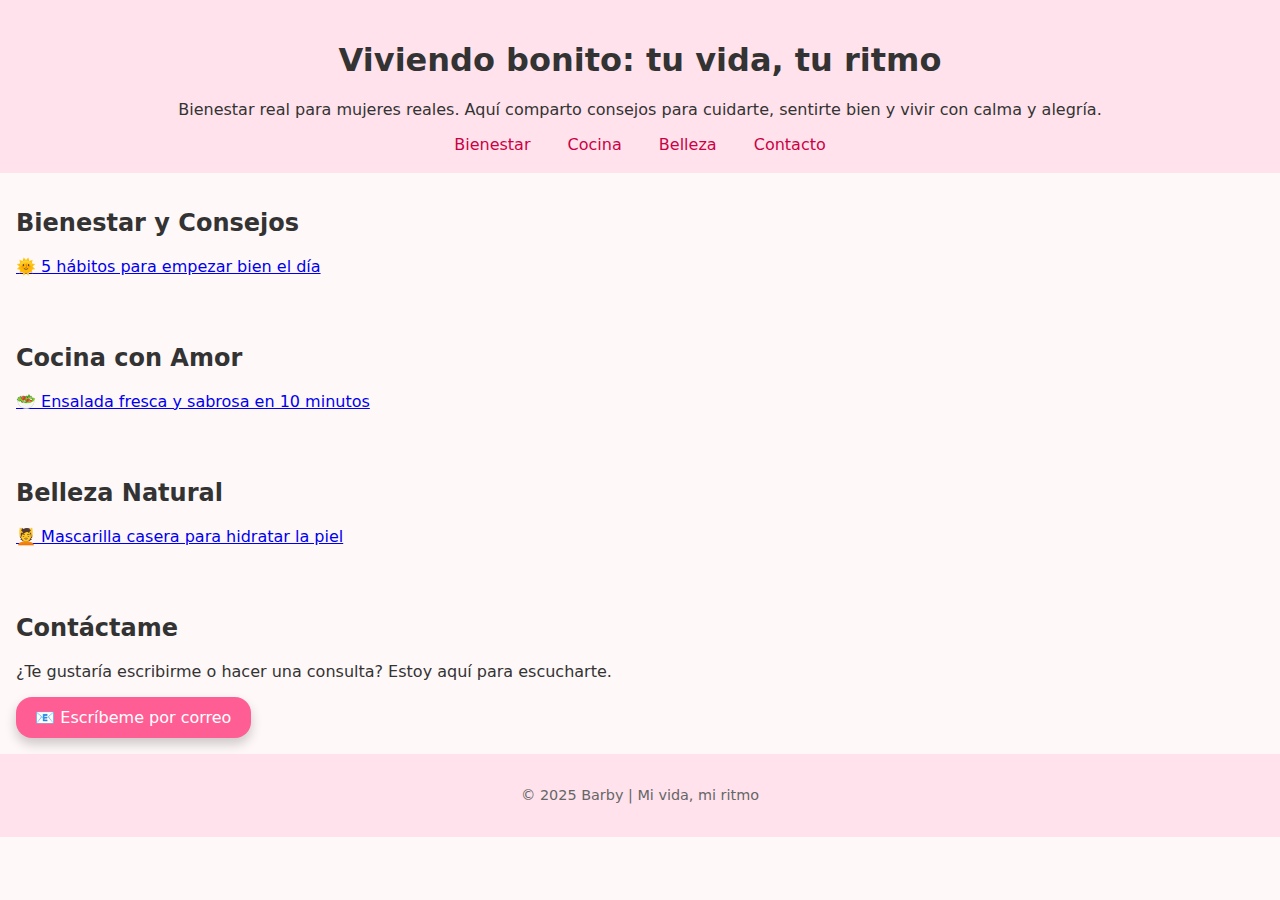
<file: index.html>
<!DOCTYPE html>
<html lang="es"><head><meta charset="UTF-8">
<title>Viviendo bonito: tu vida, tu ritmo</title>
<meta name="viewport" content="width=device-width, initial-scale=1.0">
<link rel="stylesheet" href="styles.css"></head>
<body><header><h1>Viviendo bonito: tu vida, tu ritmo</h1>
<p>Bienestar real para mujeres reales. Aquí comparto consejos para cuidarte, sentirte bien y vivir con calma y alegría.</p>
<nav><a href="#bienestar">Bienestar</a> <a href="#cocina">Cocina</a> <a href="#belleza">Belleza</a> <a href="#contacto">Contacto</a></nav>
</header>
<main>
<section id="bienestar" class="temas"><h2>Bienestar y Consejos</h2>
<ul>
<li><a href="articulos/motivacion-fitness.html">🌞 5 hábitos para empezar bien el día</a></li>
</ul></section>
<section id="cocina" class="temas"><h2>Cocina con Amor</h2>
<ul>
<li><a href="articulos/ensalada-rapida.html">🥗 Ensalada fresca y sabrosa en 10 minutos</a></li>
</ul></section>
<section id="belleza" class="temas"><h2>Belleza Natural</h2>
<ul>
<li><a href="articulos/mascarilla-casera.html">💆 Mascarilla casera para hidratar la piel</a></li>
</ul></section>
<section id="contacto" class="temas"><h2>Contáctame</h2>
<p>¿Te gustaría escribirme o hacer una consulta? Estoy aquí para escucharte.</p>
<a class="boton" href="mailto:nellytrabj@gmail.com">📧 Escríbeme por correo</a>
</section>
</main>
<footer><p>&copy; 2025 Barby | Mi vida, mi ritmo</p></footer>
</body></html>
</file>
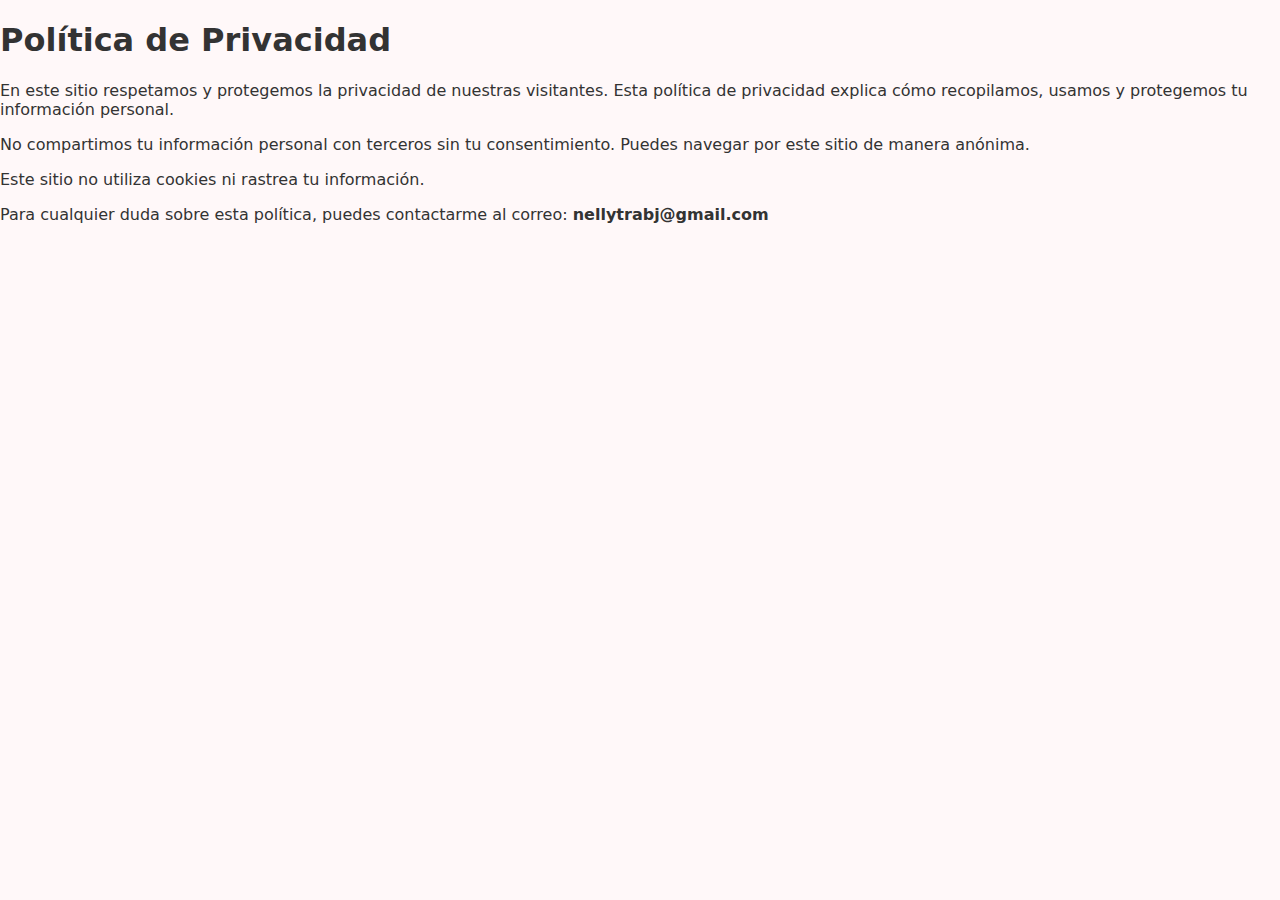
<file: politica-privacidad.html>
<!DOCTYPE html>
<html lang="es">
<head>
    <meta charset="UTF-8">
    <title>Política de Privacidad</title>
    <link rel="stylesheet" href="styles.css">
</head>
<body>
    <h1>Política de Privacidad</h1>
    <p>En este sitio respetamos y protegemos la privacidad de nuestras visitantes. Esta política de privacidad explica cómo recopilamos, usamos y protegemos tu información personal.</p>
    <p>No compartimos tu información personal con terceros sin tu consentimiento. Puedes navegar por este sitio de manera anónima.</p>
    <p>Este sitio no utiliza cookies ni rastrea tu información.</p>
    <p>Para cualquier duda sobre esta política, puedes contactarme al correo: <strong>nellytrabj@gmail.com</strong></p>
</body>
</html>
</file>
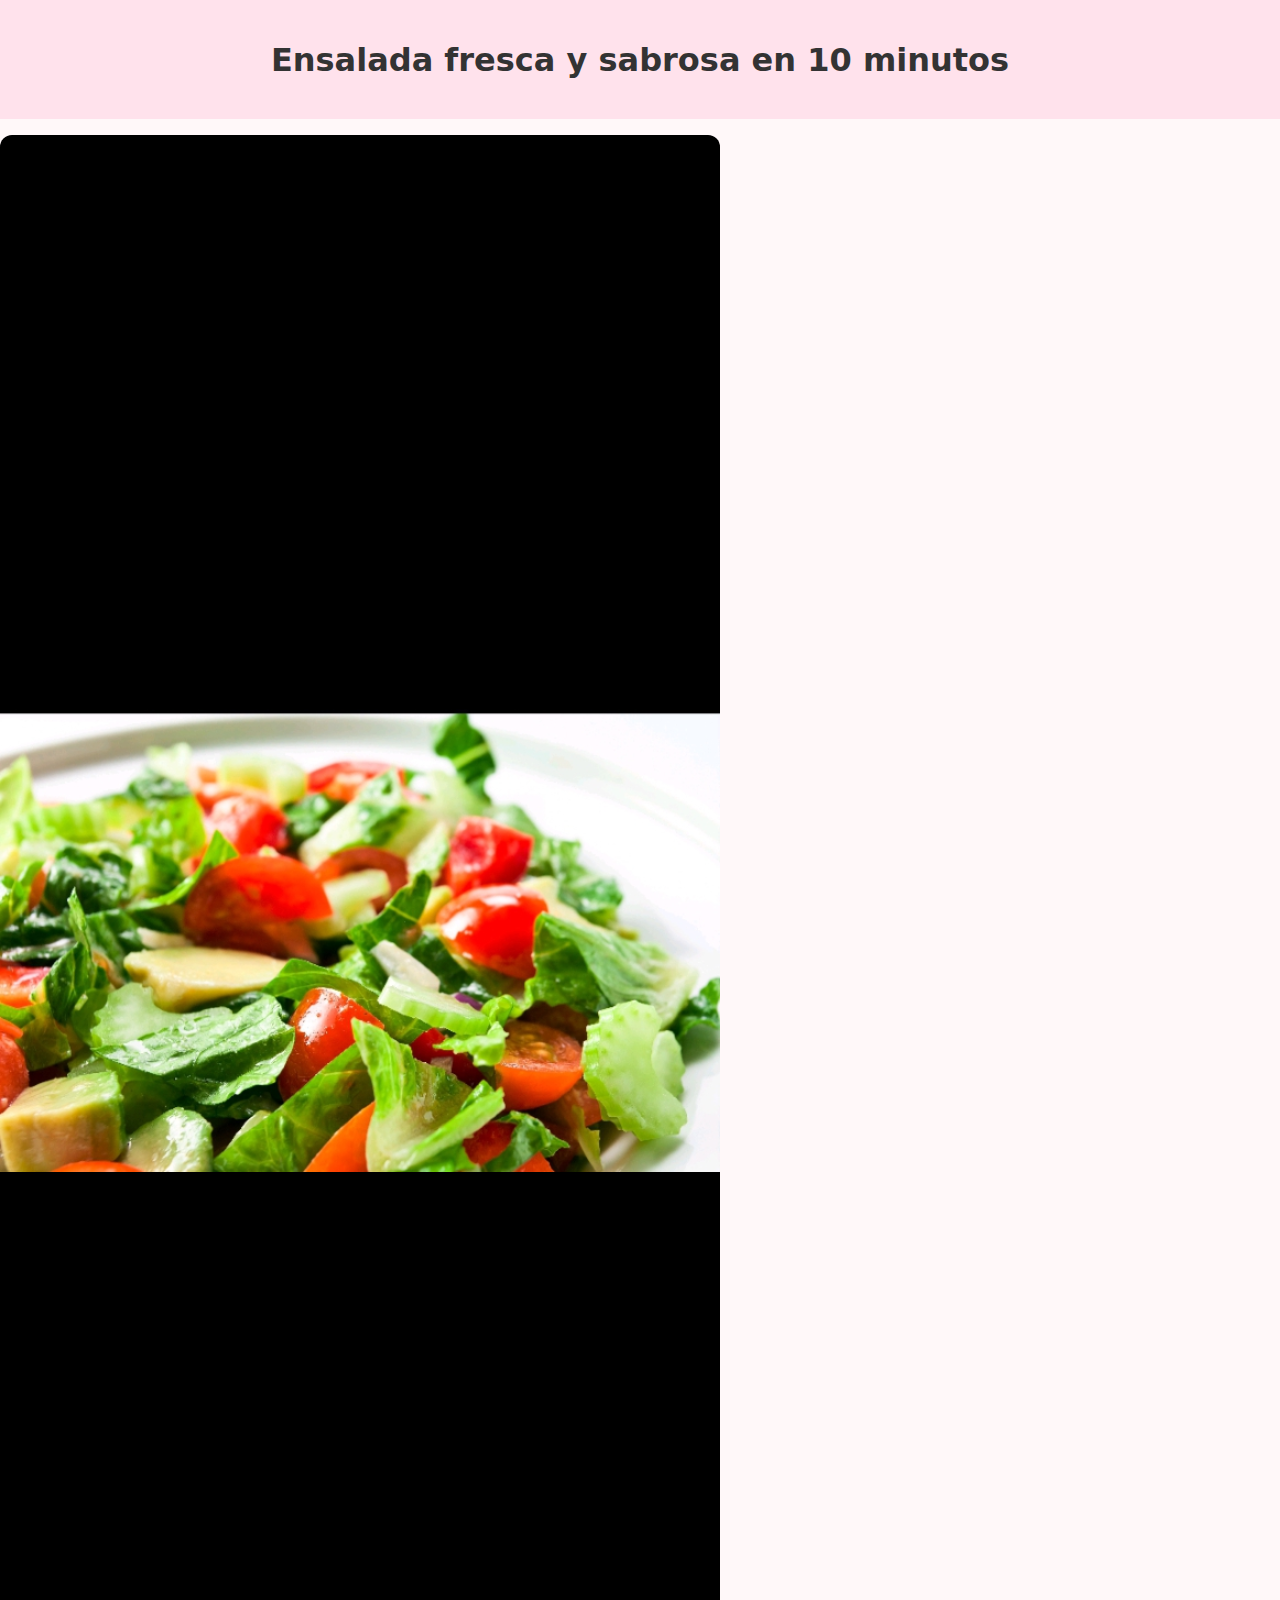
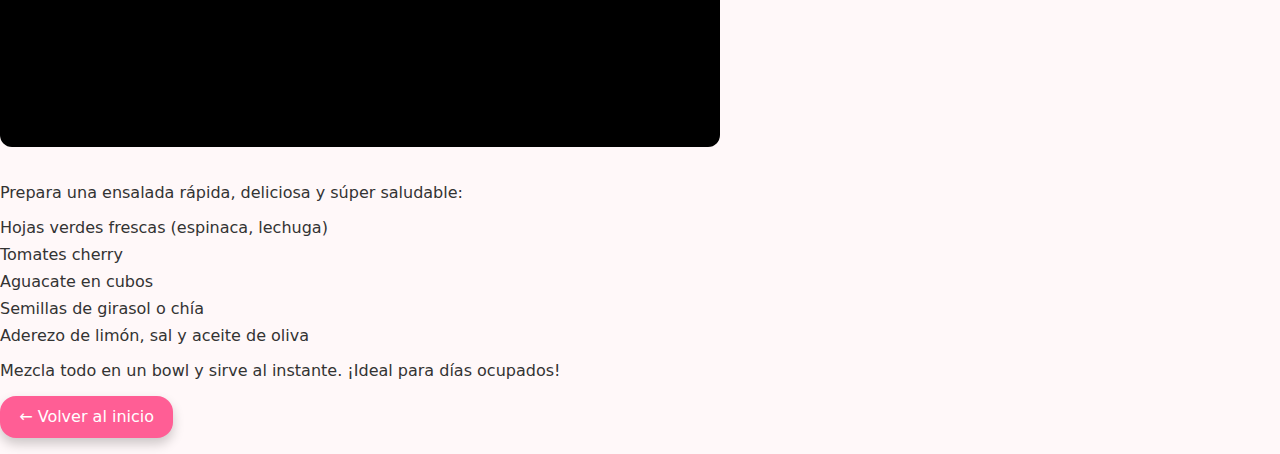
<file: articulos/ensalada-rapida.html>
<!DOCTYPE html>
<html lang="es"><head><meta charset="UTF-8"><title>Ensalada fresca y sabrosa en 10 minutos</title>
<meta name="viewport" content="width=device-width, initial-scale=1.0">
<link rel="stylesheet" href="../styles.css"></head>
<body><header><h1>Ensalada fresca y sabrosa en 10 minutos</h1></header>
<main><img class="articulo-img" src="../imagenes/ensalada.jpg" alt="Ensalada fresca y sabrosa en 10 minutos">

<p>Prepara una ensalada rápida, deliciosa y súper saludable:</p>
<ul>
<li>Hojas verdes frescas (espinaca, lechuga)</li>
<li>Tomates cherry</li>
<li>Aguacate en cubos</li>
<li>Semillas de girasol o chía</li>
<li>Aderezo de limón, sal y aceite de oliva</li>
</ul>
<p>Mezcla todo en un bowl y sirve al instante. ¡Ideal para días ocupados!</p>
<p><a class="boton" href="../index.html">← Volver al inicio</a></p>
</main></body></html>
</file>
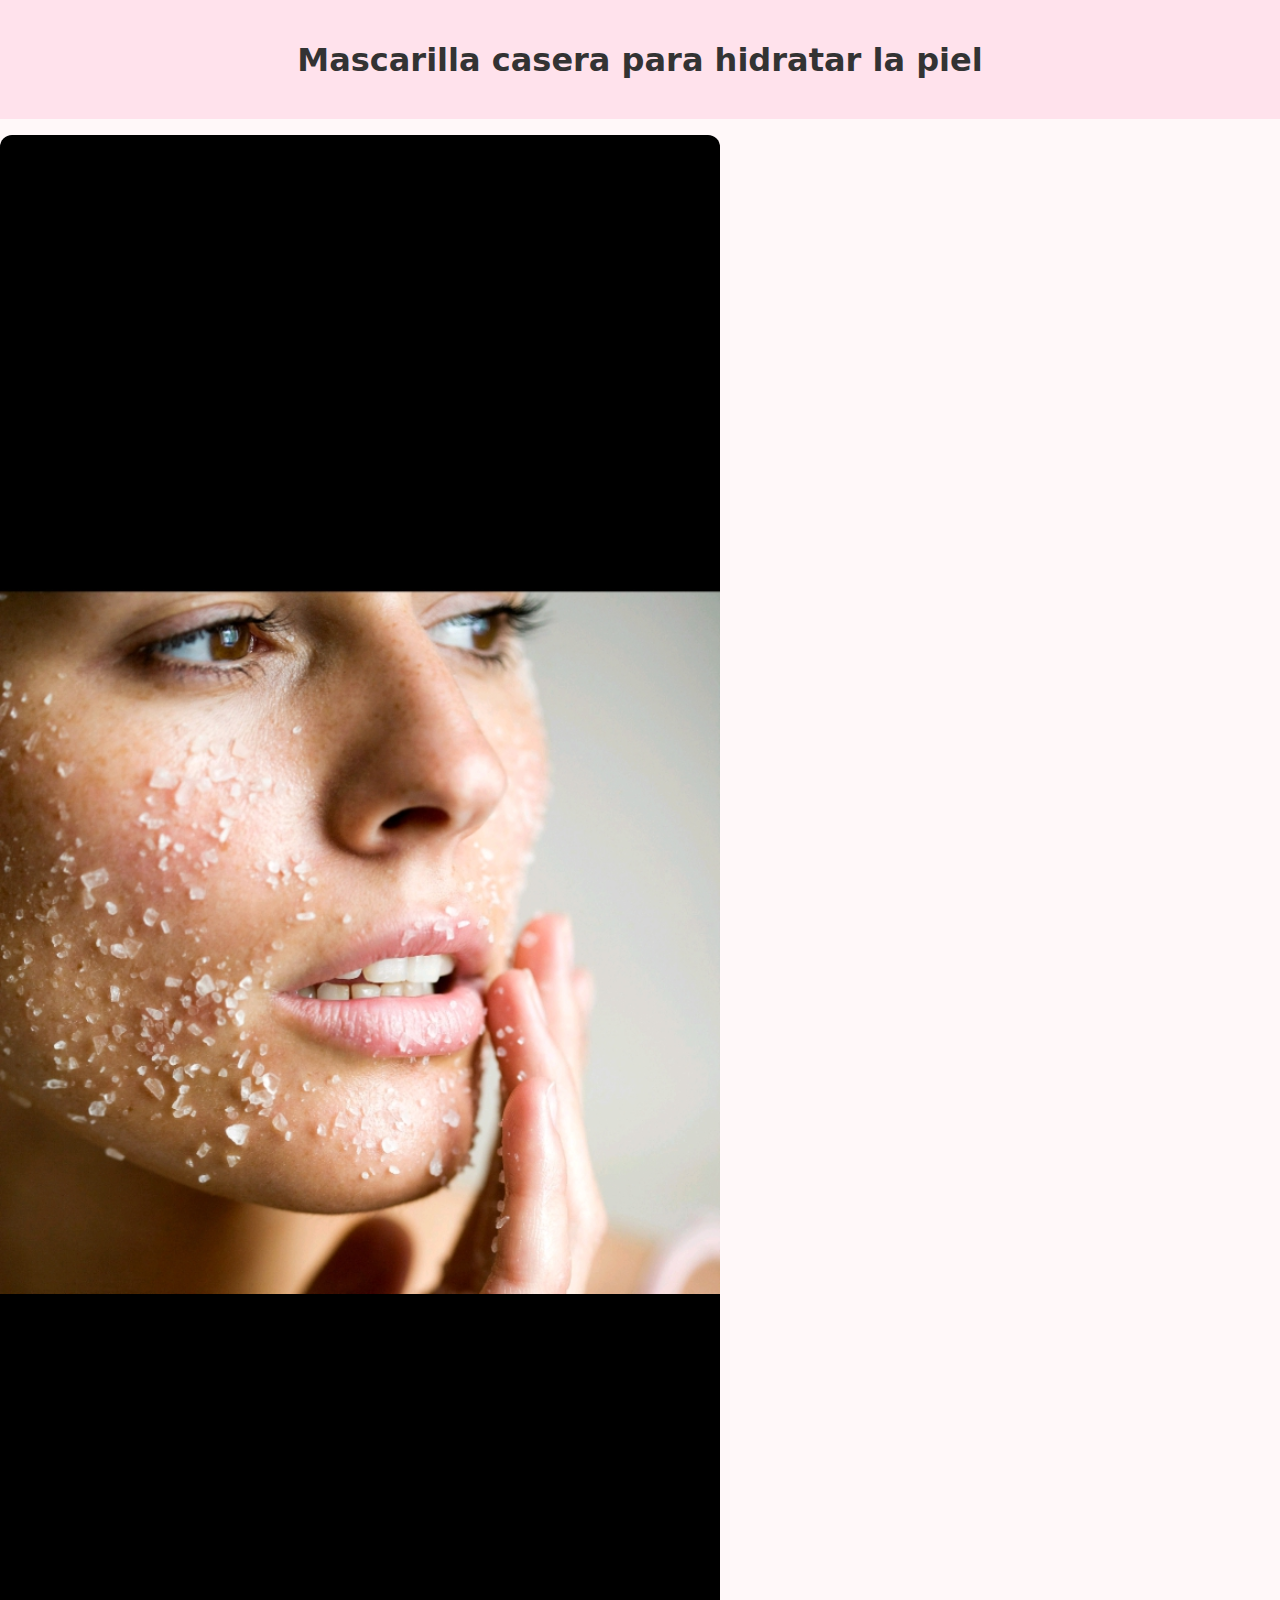
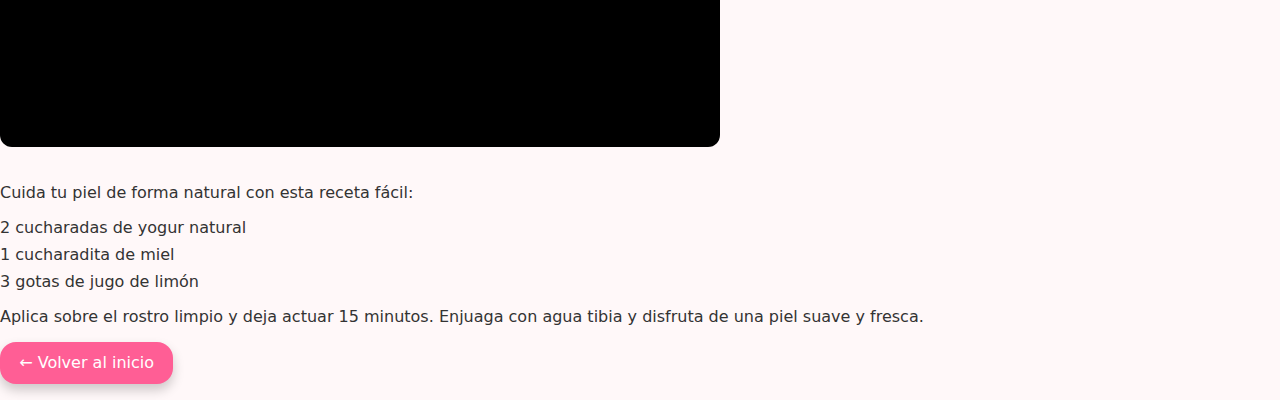
<file: articulos/mascarilla-casera.html>
<!DOCTYPE html>
<html lang="es"><head><meta charset="UTF-8"><title>Mascarilla casera para hidratar la piel</title>
<meta name="viewport" content="width=device-width, initial-scale=1.0">
<link rel="stylesheet" href="../styles.css"></head>
<body><header><h1>Mascarilla casera para hidratar la piel</h1></header>
<main><img class="articulo-img" src="../imagenes/mascarilla.jpg" alt="Mascarilla casera para hidratar la piel">

<p>Cuida tu piel de forma natural con esta receta fácil:</p>
<ul>
<li>2 cucharadas de yogur natural</li>
<li>1 cucharadita de miel</li>
<li>3 gotas de jugo de limón</li>
</ul>
<p>Aplica sobre el rostro limpio y deja actuar 15 minutos. Enjuaga con agua tibia y disfruta de una piel suave y fresca.</p>
<p><a class="boton" href="../index.html">← Volver al inicio</a></p>
</main></body></html>
</file>
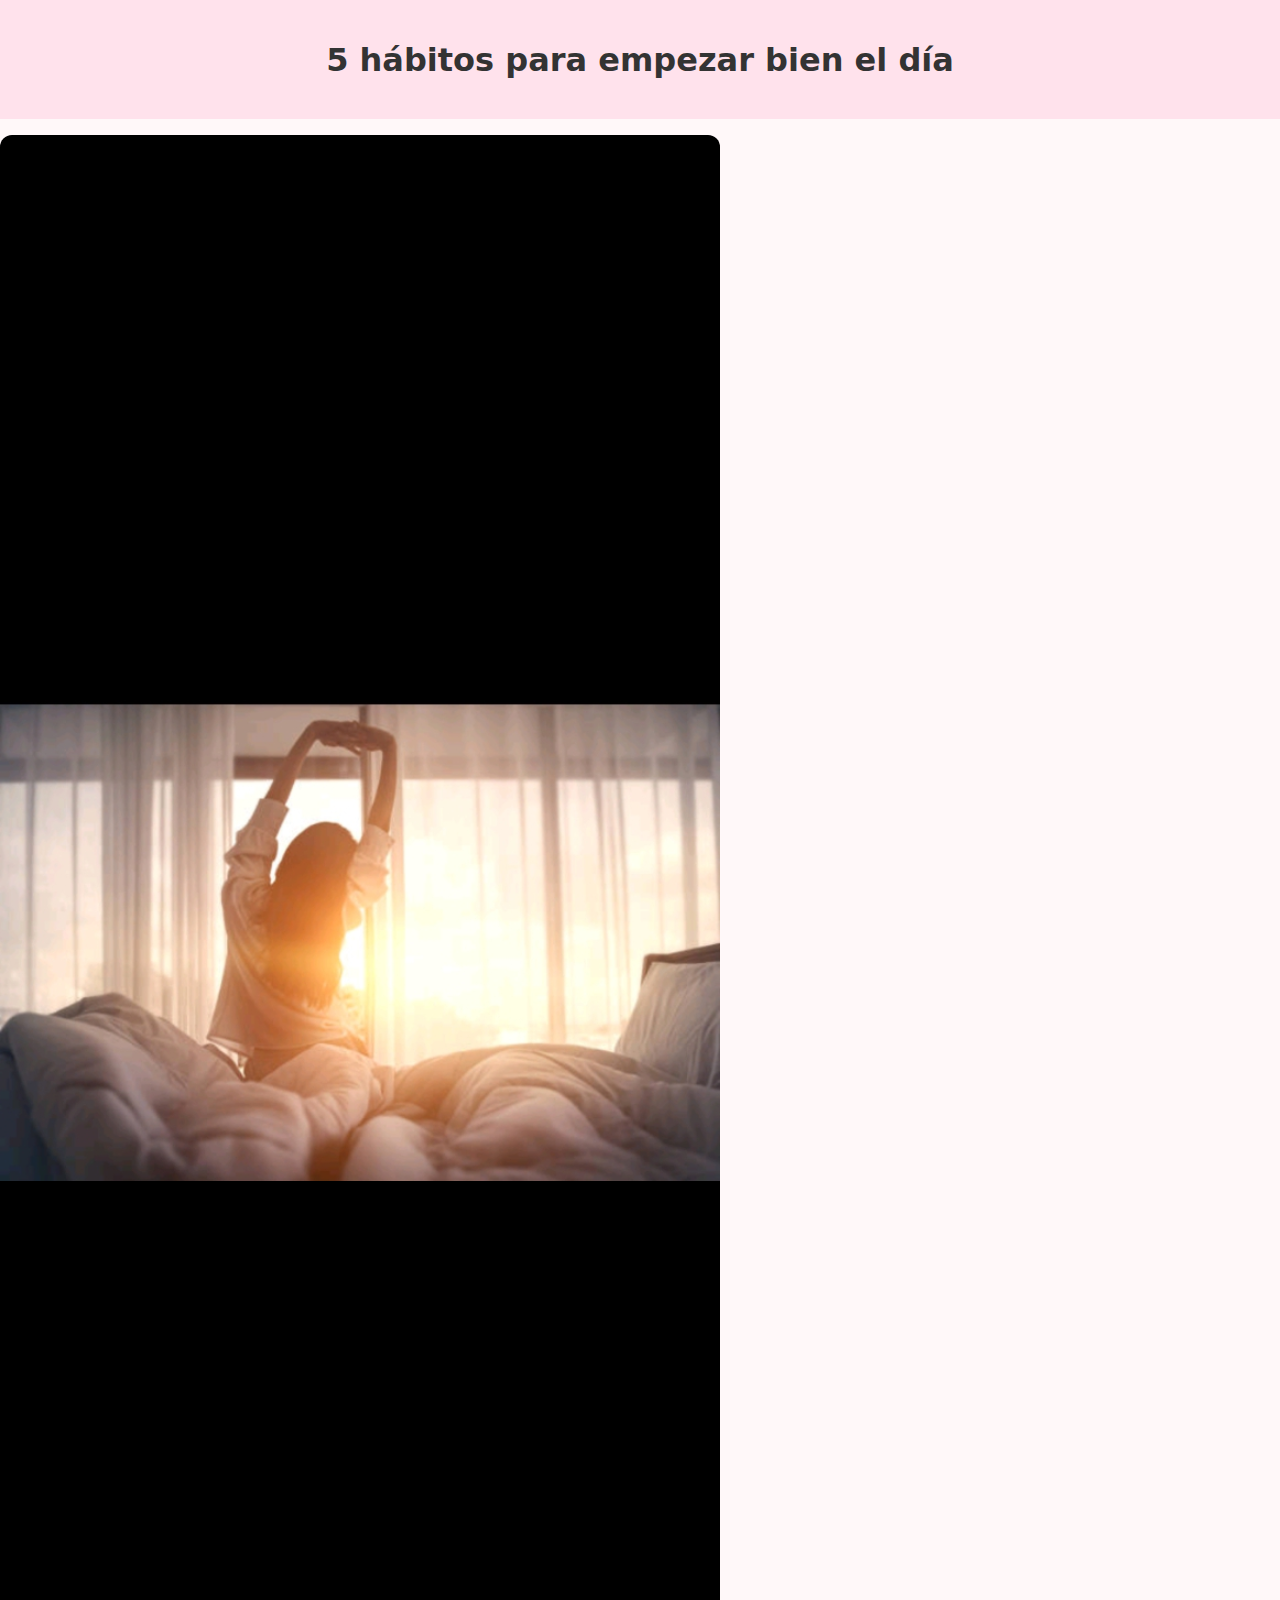
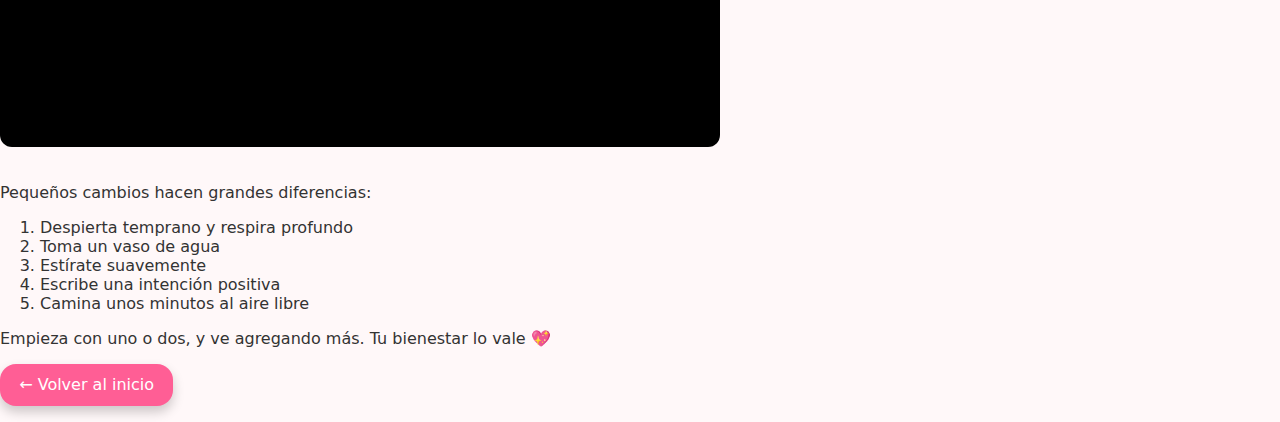
<file: articulos/motivacion-fitness.html>
<!DOCTYPE html>
<html lang="es"><head><meta charset="UTF-8"><title>5 hábitos para empezar bien el día</title>
<meta name="viewport" content="width=device-width, initial-scale=1.0">
<link rel="stylesheet" href="../styles.css"></head>
<body><header><h1>5 hábitos para empezar bien el día</h1></header>
<main><img class="articulo-img" src="../imagenes/fitness.jpg" alt="5 hábitos para empezar bien el día">

<p>Pequeños cambios hacen grandes diferencias:</p>
<ol>
<li>Despierta temprano y respira profundo</li>
<li>Toma un vaso de agua</li>
<li>Estírate suavemente</li>
<li>Escribe una intención positiva</li>
<li>Camina unos minutos al aire libre</li>
</ol>
<p>Empieza con uno o dos, y ve agregando más. Tu bienestar lo vale 💖</p>
<p><a class="boton" href="../index.html">← Volver al inicio</a></p>
</main></body></html>
</file>
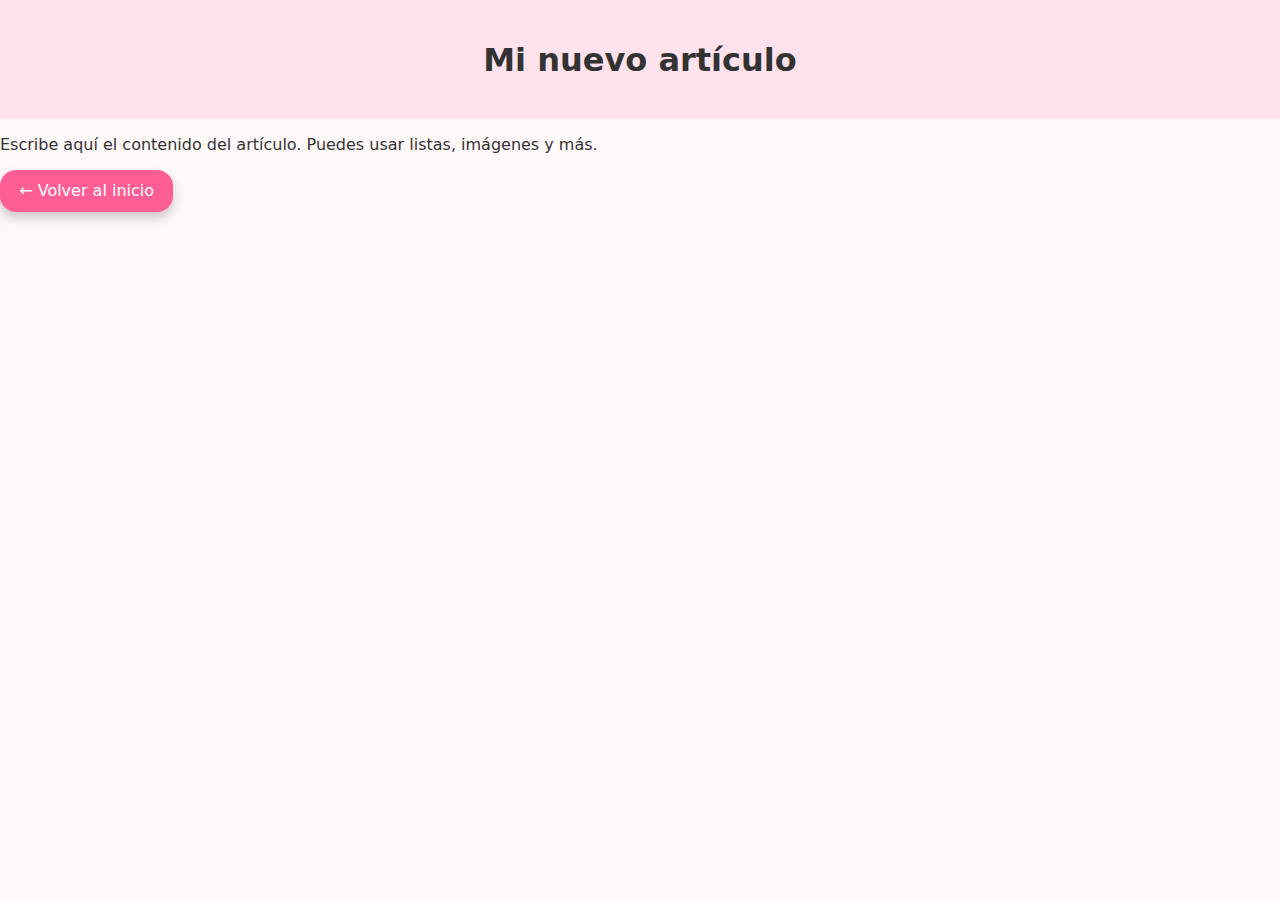
<file: articulos/nuevo-articulo.html>
<!DOCTYPE html>
<html lang="es"><head><meta charset="UTF-8"><title>Mi nuevo artículo</title>
<meta name="viewport" content="width=device-width, initial-scale=1.0">
<link rel="stylesheet" href="../../styles.css"></head>
<body><header><h1>Mi nuevo artículo</h1></header>
<main><p>Escribe aquí el contenido del artículo. Puedes usar listas, imágenes y más.</p>
<p><a class="boton" href="../../index.html">← Volver al inicio</a></p>
</main></body></html>
</file>
<file: styles.css>
body {font-family: system-ui, sans-serif; margin: 0; padding: 0; background: #fff8f9; color: #333;}
header, footer {background: #ffe2ec; text-align: center; padding: 1.2rem;}
nav a {margin: 0 1rem; color: #c04; text-decoration: none; font-weight: 500;}
.temas {padding: 1rem;}
ul {list-style: none; padding: 0;}
ul li {margin: 0.5rem 0;}
a.boton {
  display: inline-block;
  background: #ff5e95;
  color: white;
  padding: 0.7rem 1.2rem;
  border-radius: 16px;
  text-decoration: none;
  box-shadow: 0 6px 12px rgba(0,0,0,0.2);
  transition: transform 0.2s ease;
}
a.boton:hover {transform: translateY(-2px);}
footer {font-size: 0.9rem; color: #666;}
img.articulo-img {max-width: 100%; border-radius: 12px; margin: 1rem 0;}
</file>
